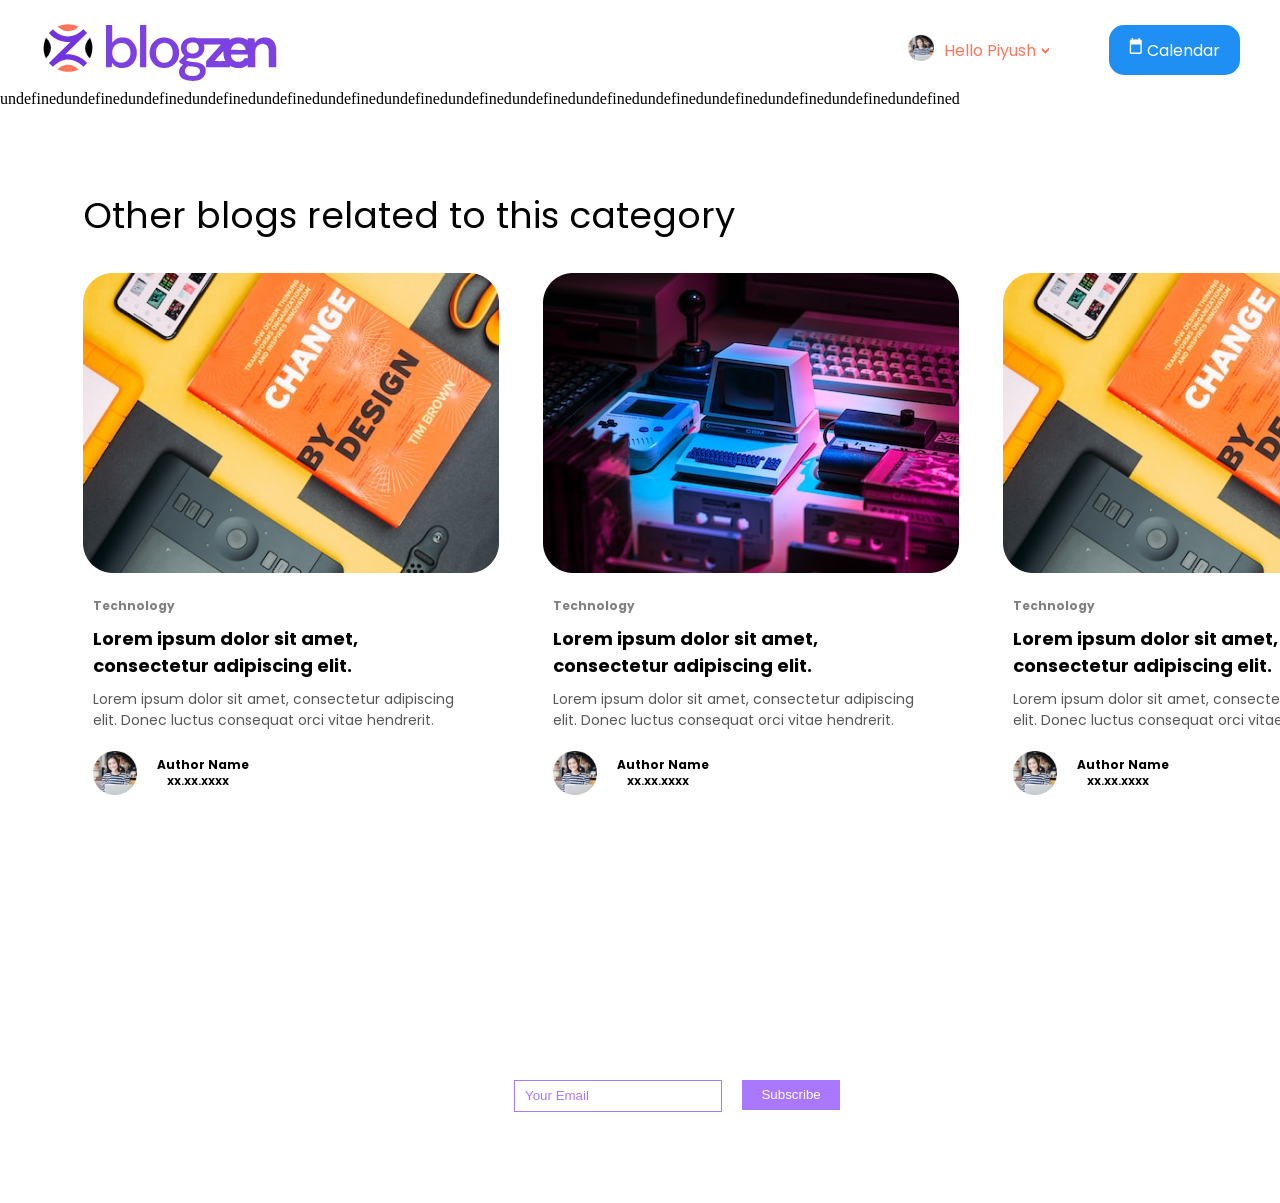
<file: blog.html>
<!DOCTYPE html>
<html lang="en">

<head>
    <meta charset="UTF-8">
    <meta http-equiv="X-UA-Compatible" content="IE=edge">
    <meta name="viewport" content="width=device-width, initial-scale=1.0">
    <link rel="stylesheet" href="./css/desktop_9.css">
    <link rel="preconnect" href="https://fonts.googleapis.com">
    <link rel="preconnect" href="https://fonts.gstatic.com" crossorigin>
    <script src="./js/blog.js"></script>
    <link href="https://fonts.googleapis.com/css2?family=Poppins:wght@300;400;600&display=swap" rel="stylesheet">
    <link rel="shortcut icon" href="./img/favicon.ico" type="image/x-icon">
    <title>Blogzen</title>
</head>

<body>
    <nav> 
        <div class="logo_container">
            <a href="">
                <div class="logo_image"><img src="/assests/blogzen_logo.svg" alt=""></div>
                <div class="logo_text"><img src="/assests/blogzen_text.svg" alt=""></div>
            </a>
        </div>
        <div class="profile">
            <div class="profile_image_nav"><img src="/assests/profile_image_large.png" alt=""></div>
            <a href="">
                <div class="profile_name">Hello Piyush</div>
                <img src="/assests/down_arrow.svg" alt="">
            </a>
        </div>
        <div class="calendar_container">
            <a href="">
                <div class="calendar_icon"><img src="/assests/calender_icon.svg" alt=""></div>
                <div class="calendar_text">Calendar</div>
            </a>
        </div>
    </nav>

<!-- -------------------------------------------------------------------------------------------------------------------------- -->

    <div id="blog">
    
    </div>

        <!-- ------------------------------------------------------------------------------------------------------------------->
       <div class="other_blogs">
            <div class="title_related_blogs">Other blogs related to this category</div>
            <div class="blogs_related">
                <!-- <button><img src="assests/left_arrow.png" alt=""></button> -->
                <div class="blog">
                    <img src="/assests/Rectangle 20.png" alt="">
                    <h4>Technology</h4>
                    <h3>Lorem ipsum dolor sit amet, consectetur adipiscing elit.</h3>
                    <p>Lorem ipsum dolor sit amet, consectetur adipiscing elit. Donec luctus consequat orci vitae
                        hendrerit.</p>
                    <div class="profile_section">
                        <img src="/assests/profile_image_large.png" alt="">
                        <div class="profile_details">
                            <h4>Author Name</h4>
                            <h5>XX.XX.XXXX</h5>
                        </div>
                    </div>
                </div>
                <div class="blog">
                    <img src="/assests/Rectangle 21.png" alt="">
                    <h4>Technology</h4>
                    <h3>Lorem ipsum dolor sit amet, consectetur adipiscing elit.</h3>
                    <p>Lorem ipsum dolor sit amet, consectetur adipiscing elit. Donec luctus consequat orci vitae
                        hendrerit.</p>
                    <div class="profile_section">
                        <img src="/assests/profile_image_large.png" alt="">
                        <div class="profile_details">
                            <h4>Author Name</h4>
                            <h5>XX.XX.XXXX</h5>
                        </div>
                    </div>
                </div>
               
                <div class="blog">
                    <img src="/assests/Rectangle 20.png" alt="">
                    <h4>Technology</h4>
                    <h3>Lorem ipsum dolor sit amet, consectetur adipiscing elit.</h3>
                    <p>Lorem ipsum dolor sit amet, consectetur adipiscing elit. Donec luctus consequat orci vitae
                        hendrerit.</p>
                    <div class="profile_section">
                        <img src="/assests/profile_image_large.png" alt="">
                        <div class="profile_details">
                            <h4>Author Name</h4>
                            <h5>XX.XX.XXXX</h5>
                        </div>
                    </div>
                </div>
            </div>
        </div>
    </div>
    <div class="footer">
        <div class="socials">
            <div class="footer_title">Follow us on our socials</div>
            <div class="icons">
                <div class="icon"><a href=""><img src="assests/instagram.svg" alt=""></a></div>
                <div class="icon"><a href=""><img src="assests/twitter.svg" alt=""></a></div>
                <div class="icon"><a href=""><img src="assests/spotify.svg" alt=""></a></div>
            </div>
        </div>
        <div class="newsletter">
            <div class="footer_title">Subscribe to our newsletter</div>
            <form>
                <input type="text" id="emailId" name="email" placeholder="Your Email">
                <button type="submit">Subscribe</button>
            </form>
        </div>
        <div class="contact">
            <div class="footer_title">Contact Us</div>
            <h2><a href="mailto:Blogzen@gmail.com">Blogzen@gmail.com</a></h2>
        </div>
    </div>
</body>

</html>
</file>
<file: css/desktop_9.css>
* {
    margin: 0;
    padding: 0;
}

nav {
    height: 80px;
    display: flex;
    padding-top: 10px;
}

.logo_container {
    display: flex;
    text-align: center;
    margin: auto 0;
}

.profile_image_nav img {
    height: 26px;
}

.logo_image img {
    height: 56px;
    margin-left: 40px;
    margin-top: 5px;
}

.logo_container a {
    display: flex;
    text-decoration: none;
}

.logo_text img {
    height: 56px;
    margin-top: 10px;
    margin-left: 10px;
}

.profile {
    display: flex;
    align-items: center;
    justify-content: center;
    margin-left: auto;
}

.profile img {
    margin-left: 5px;
}

.profile a {
    display: flex;
    text-decoration: none;
    color: #FF765D;
}

.profile_name {
    font-family: 'Poppins', sans-serif;
    font-size: 16px;
    margin-left: 10px;
}

.calendar_container {
    display: flex;
    align-items: center;
    justify-content: center;
    margin: auto 0;
    margin-left: 60px;
    margin-right: 40px;
    height: 30px;
    background-color: #208FF4;
    padding-top: 10px;
    padding-bottom: 10px;
    padding-left: 20px;
    padding-right: 20px;
    border-radius: 15px;
    color: #ffffff;
}

.calendar_container a {
    display: flex;
    text-decoration: none;
    color: #ffffff;
}

.calendar_text {
    font-family: 'Poppins', sans-serif;
    font-size: 16px;
    margin-left: 5px;
}

.title_container {
    width: 90%;
    margin: 0 auto;
    margin-left: 112px;
    margin-top: 30px;
}

.category {
    color: #808080;
    font-family: 'Poppins', sans-serif;
    font-size: 16px;
    font-weight: 600;
}

.title {
    color: #000000;
    font-family: 'Poppins', sans-serif;
    font-size: 36px;
    width: 50%;
    font-weight: 600;
}

.info {
    color: #808080;
    font-family: 'Poppins', sans-serif;
    font-size: 16px;
    font-weight: lighter;
}

.author_details {
    display: flex;
    margin-top: 20px;
    align-items: center;
    white-space: pre;
}

.other_details {
    color: #808080;
    font-family: 'Poppins', sans-serif;
    font-size: 16px;
    font-weight: lighter;
}

.profile_image img {
    height: 56px;
    align-items: center
}

.title_container hr {
    width: 94%;
    margin-top: 40px;
    margin-bottom: 40px;
    border-top: 1px solid #808080;
}

.blog_content {
    width: 85%;
    margin: 0 auto;
}

.text_section p {
    font-family: 'Poppins', sans-serif;
    font-size: 24px;
    margin-top: 50px;
    margin-bottom: 50px;
    width: 90%;
    font-size: 20px;
}

.text_section img {
    border-radius: 15px;
    width: 100%;
    height: 100%;
    object-fit: cover;
}

.video_section img {
    margin-top: 40px;
    margin-bottom: 40px;
    border-radius: 15px;
    width: 100%;
    height: 100%;
    object-fit: cover;
}

.buttons_l_c {
    float: right;
    display: flex;
    align-items: center;
    margin-top: 20px;
    margin-bottom: 20px;
}

.like_comment_section hr {
    width: auto;
}

.buttons_l_c {
    display: flex;
    color: #7233dfad;
    margin-right: 20px;
}

.below {
    margin-top: 80px;
}

.other_blogs title {
    margin-top: 40px;
}

.other_blogs{
    margin-left: 6.5%;
}

.comment_icon {
    margin-left: 20px;
}

.like_icon {
    margin-right: 5px;
}

.blogs_related {
    width: 100%;
    display: flex;
    flex-wrap: nowrap;
    height: 620px;
    overflow-x: auto;
}

/* .blogs_related button{
    background-color: transparent;
    border: none;
    margin-right: 10px;
} */

.blogs_related::-webkit-scrollbar {
    display: none;
}

.title_related_blogs {
    margin-top: 80px;
    color: #000000;
    font-family: 'Poppins', sans-serif;
    font-size: 36px;
}

.blog {
    margin-right: 80px;
    width: 380px;
    height: 580px;
}

.blog img {
    margin-top: 30px;
    margin-bottom: 20px;
}

.blog h4 {
    color: #808080;
    font-family: 'Poppins', sans-serif;
    font-size: 12px;
    margin-left: 10px;
}

.blog h3 {
    color: #000000;
    font-family: 'Poppins', sans-serif;
    font-size: 18px;
    margin-left: 10px;
    margin-top: 10px;
}

.blog p {
    color: #000000a8;
    font-family: 'Poppins', sans-serif;
    font-size: 14px;
    margin-left: 10px;
    margin-top: 10px;
}


.profile_section {
    display: flex;
}

.profile_section img {
    margin-top: 20px;
    margin-left: 10px;
    height: 44px;
}

.profile_details {
    display: flex;
    align-items: center;
    flex-direction: column;
    margin: auto 0;
    margin-left: 10px;
}

.profile_details h4 {
    color: #000000;
    font-family: 'Poppins', sans-serif;
    font-size: 12px;
}

.profile_details h5 {
    color: #000000;
    font-family: 'Poppins', sans-serif;
    font-size: 10px;
}

.footer {
    background-size: cover;
    background-position: center;
    background-attachment: fixed;
    background-image: url(../assests//footer_bg.png);
    padding-left: 80px;
    padding-right: 80px;
    margin-top: 80px;
    display: flex;
    flex-wrap: wrap;
    justify-content: space-between;
    align-items: center;
    height: 260px;
    background-repeat: no-repeat, repeat;
}

.footer_title {
    color: #ffffff;
    font-family: 'Poppins', sans-serif;
    font-size: 24px;
}

.newsletter form {
    display: flex;
    flex-wrap: wrap;
    justify-content: space-between;
    margin-top: 10px;
}

.newsletter form input {
    width: 60%;
    border: none;
    height: 30px;
    padding-left: 10px;
    border: 1px solid #AA77FF;
    background-color: transparent;
    color: #ffffff;
}

::placeholder {
    color: #AA77FF;
}

.newsletter form button {
    width: 30%;
    background-color: #AA77FF;
    border: none;
    height: 30px;
    color: #ffffff;
    cursor: pointer;
}

.contact h2 {
    color: #ffffff;
    font-size: 20px;
    font-family: 'Poppins', sans-serif;
    font-weight: 200;
    margin-top: 10px;
}

.contact h2 a{
    text-decoration: none;
    color: #ffffff;
}

.icons {
    display: flex;
    flex-wrap: wrap;
    justify-content: space-between;
    width: 60%;
    margin-top: 10px;
}

.video{
    margin-left: 4rem;
     width: 90%;
     height: 50%;
     border-radius: 2rem;
}
</file>
